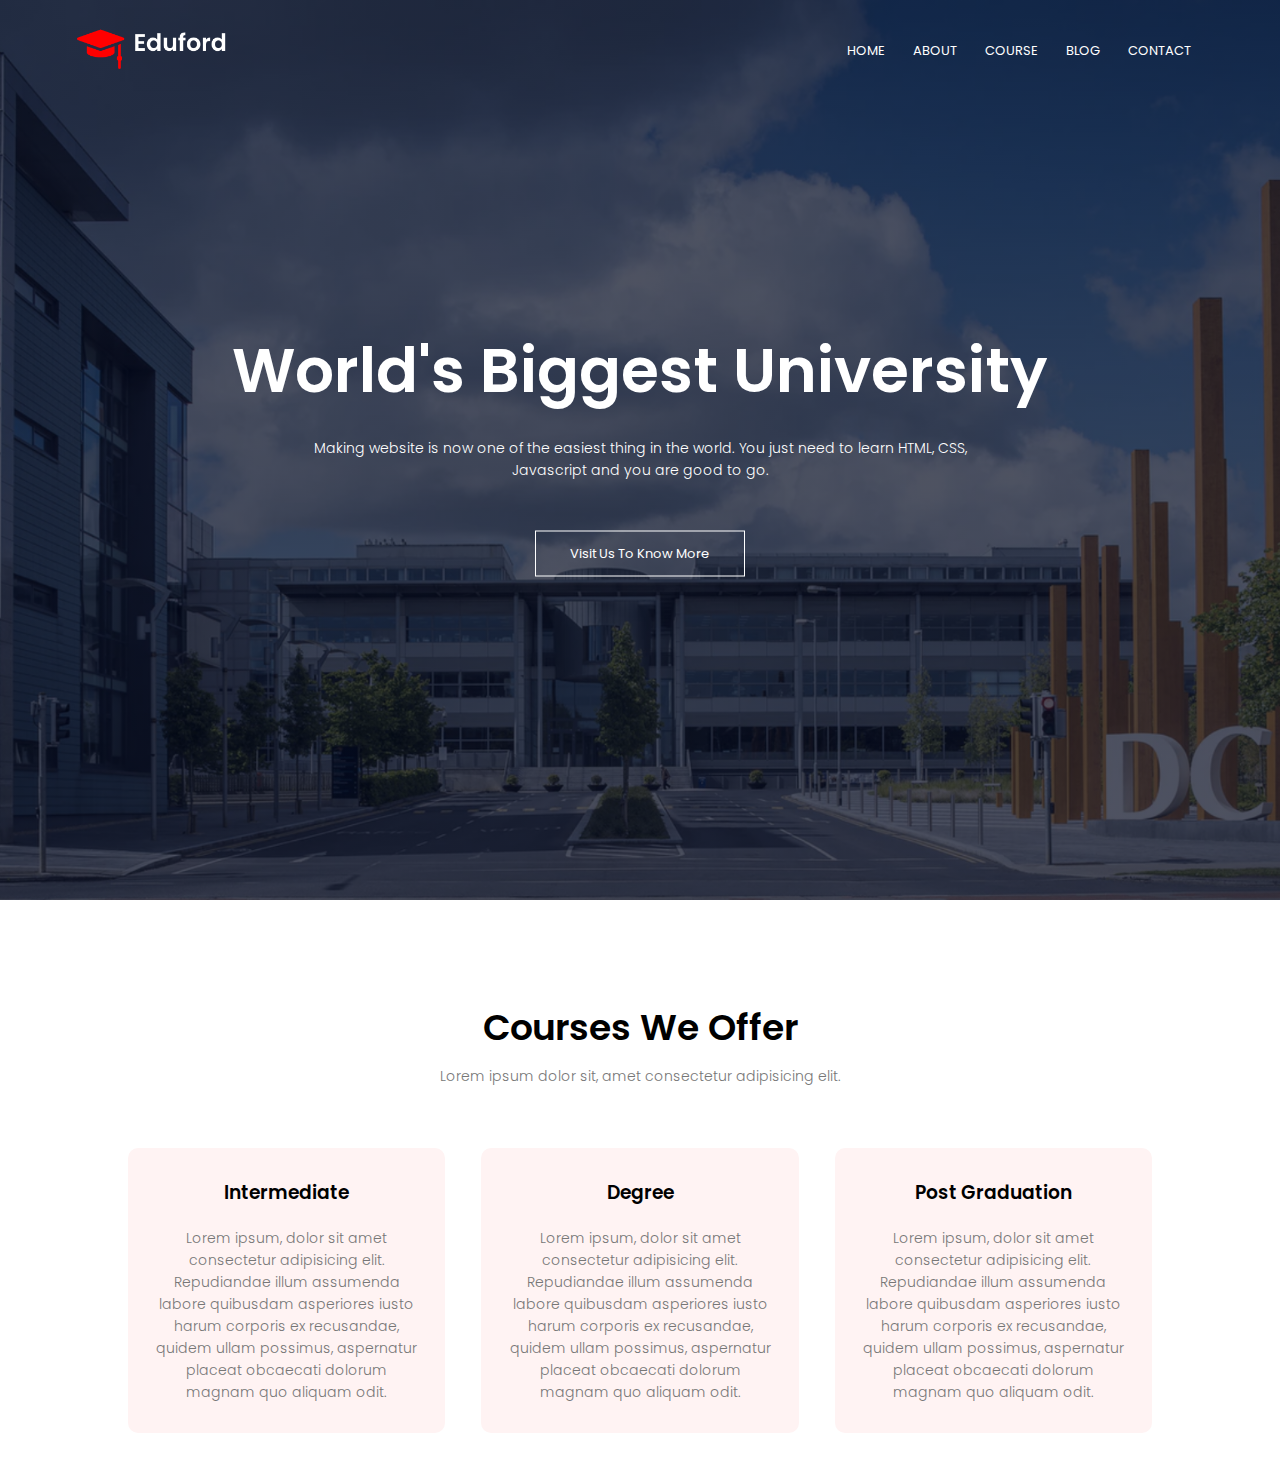
<file: index.htm>
<!DOCTYPE html>
<html lang="en">
  <head>
    <meta charset="UTF-8" />
    <meta name="viewport" content="width=device-width, initial-scale=1.0" />
    <title>University Website Design</title>
    <link rel="stylesheet" href="style.css" />
    <link rel="preconnect" href="https://fonts.googleapis.com" />
    <link rel="preconnect" href="https://fonts.gstatic.com" crossorigin />
    <link
      href="https://fonts.googleapis.com/css2?family=Hanken+Grotesk:wght@500;700;800&family=Outfit:wght@400;700&family=Poppins:ital,wght@0,100;0,300;0,400;0,600;0,700;1,200&family=Roboto:wght@300&family=Rubik:ital,wght@0,300;0,400;1,400&display=swap"
      rel="stylesheet"
    />
    <link
      rel="stylesheet"
      href="https://cdn.jsdelivr.net/npm/bootstrap-icons@1.11.1/font/bootstrap-icons.css"
    />
  </head>
  <body>
    <section class="header">
      <nav class="papa">
        <a href="index.html"
          ><img src="eduford_img/eduford_img/logo.png" alt="universty logo"
        /></a>
        <div class="nav-links" id="navLinks">
          <i class="bi bi-x-square-fill" onclick="hideMenu"></i>
          <ul>
            <li><a href="">HOME</a></li>
            <li><a href="">ABOUT</a></li>
            <li><a href="">COURSE</a></li>
            <li><a href="">BLOG</a></li>
            <li><a href="">CONTACT</a></li>
          </ul>
        </div>
        <i class="bi bi-list" onclick="showMenu"></i>
      </nav>
      <div class="text-box">
        <h1>World's Biggest University</h1>
        <p>
          Making website is now one of the easiest thing in the world. You just
          need to learn HTML, CSS,<br />
          Javascript and you are good to go.
        </p>
        <a href="" class="hero-btn">Visit Us To Know More</a>
      </div>
    </section>

    <!----------Course------->
    <section class="course">
      <h1>Courses We Offer</h1>
      <p>Lorem ipsum dolor sit, amet consectetur adipisicing elit.</p>
      <div class="row">
        <div class="course-col">
          <h3>Intermediate</h3>
          <p>
            Lorem ipsum, dolor sit amet consectetur adipisicing elit.
            Repudiandae illum assumenda labore quibusdam asperiores iusto harum
            corporis ex recusandae, quidem ullam possimus, aspernatur placeat
            obcaecati dolorum magnam quo aliquam odit.
          </p>
        </div>

        <div class="course-col">
            <h3>Degree</h3>
            <p>
              Lorem ipsum, dolor sit amet consectetur adipisicing elit.
              Repudiandae illum assumenda labore quibusdam asperiores iusto harum
              corporis ex recusandae, quidem ullam possimus, aspernatur placeat
              obcaecati dolorum magnam quo aliquam odit.
            </p>
          </div>

          <div class="course-col">
            <h3>Post Graduation</h3>
            <p>
              Lorem ipsum, dolor sit amet consectetur adipisicing elit.
              Repudiandae illum assumenda labore quibusdam asperiores iusto harum
              corporis ex recusandae, quidem ullam possimus, aspernatur placeat
              obcaecati dolorum magnam quo aliquam odit.
            </p>
          </div>
      </div>
    </section>

    <!-------JavaScript for Toggle Menu------>
    <script>
      var navLinks = document.getElementById("navLinks");

      function showMenu() {
        navLinks.style.right = "0";
      }
      function hideMenu() {
        navLinks.style.right = "-200px";
      }
    </script>
  </body>
</html>
</file>
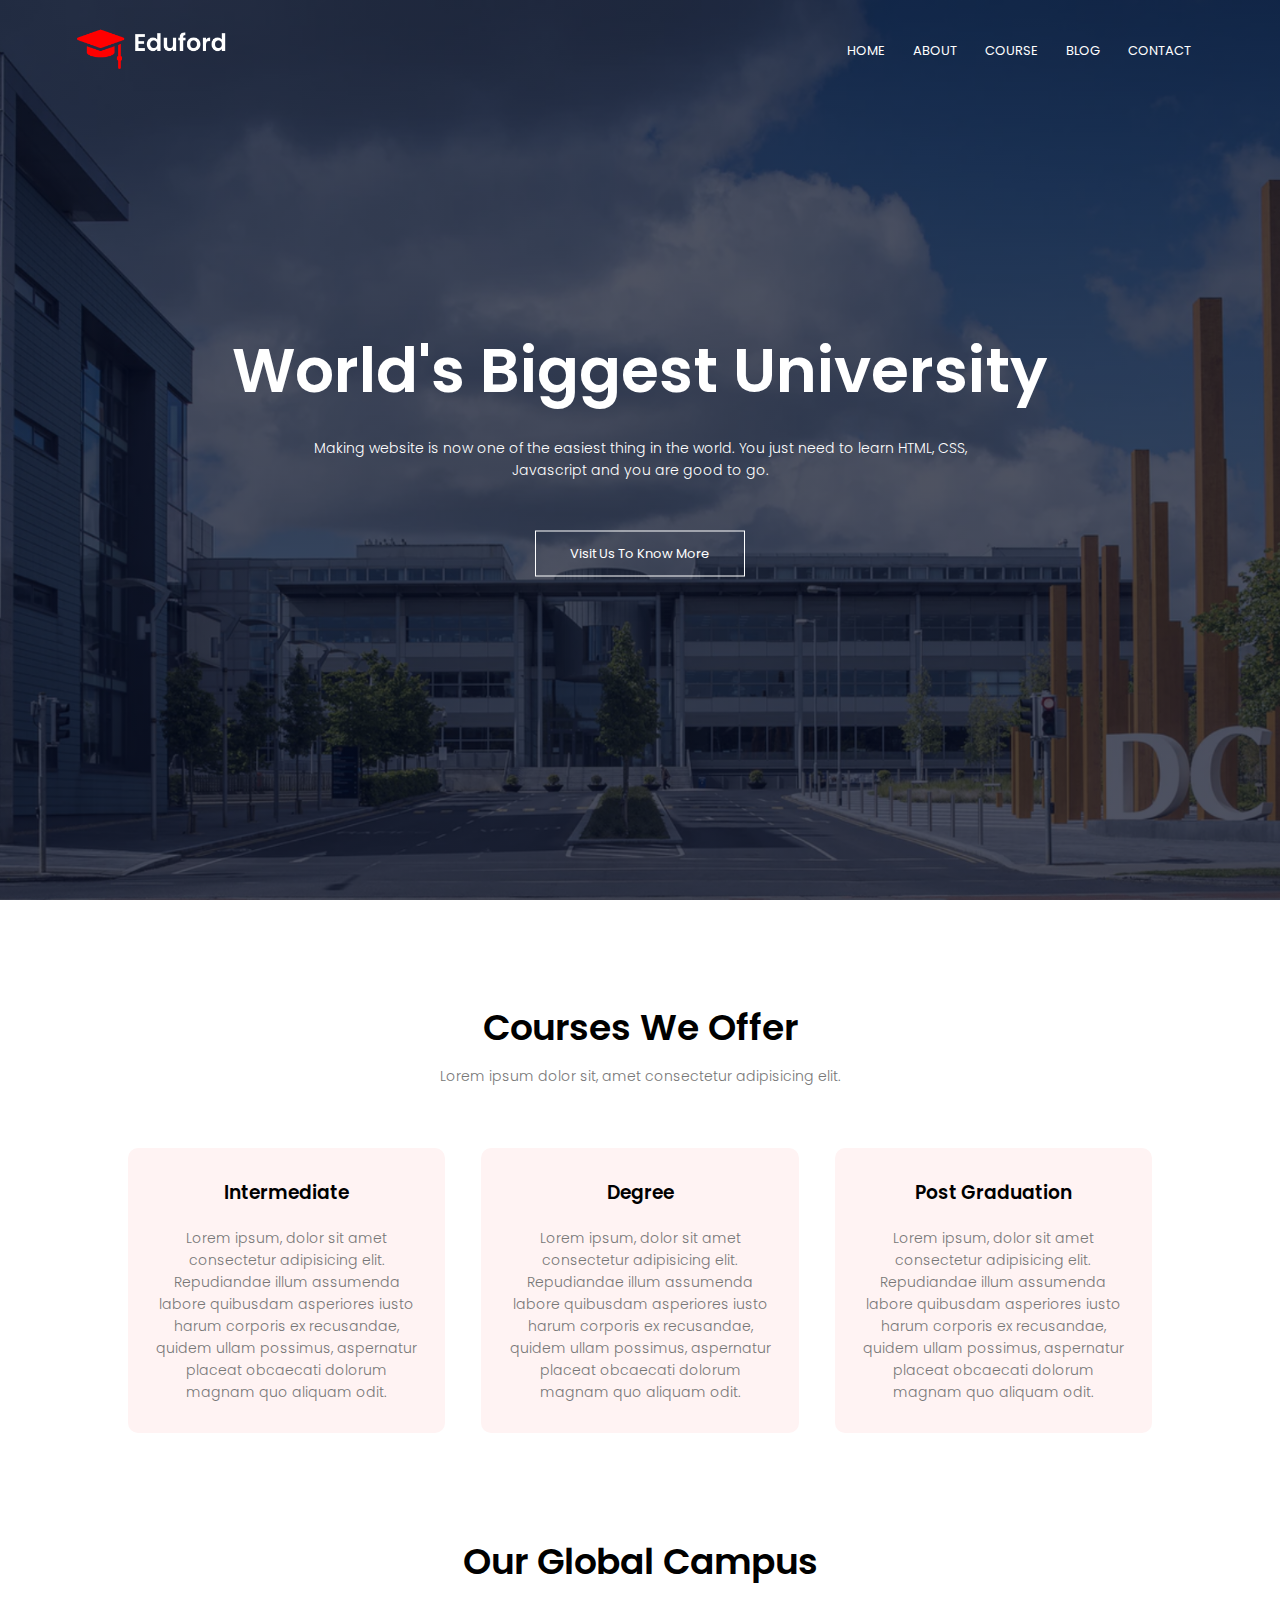
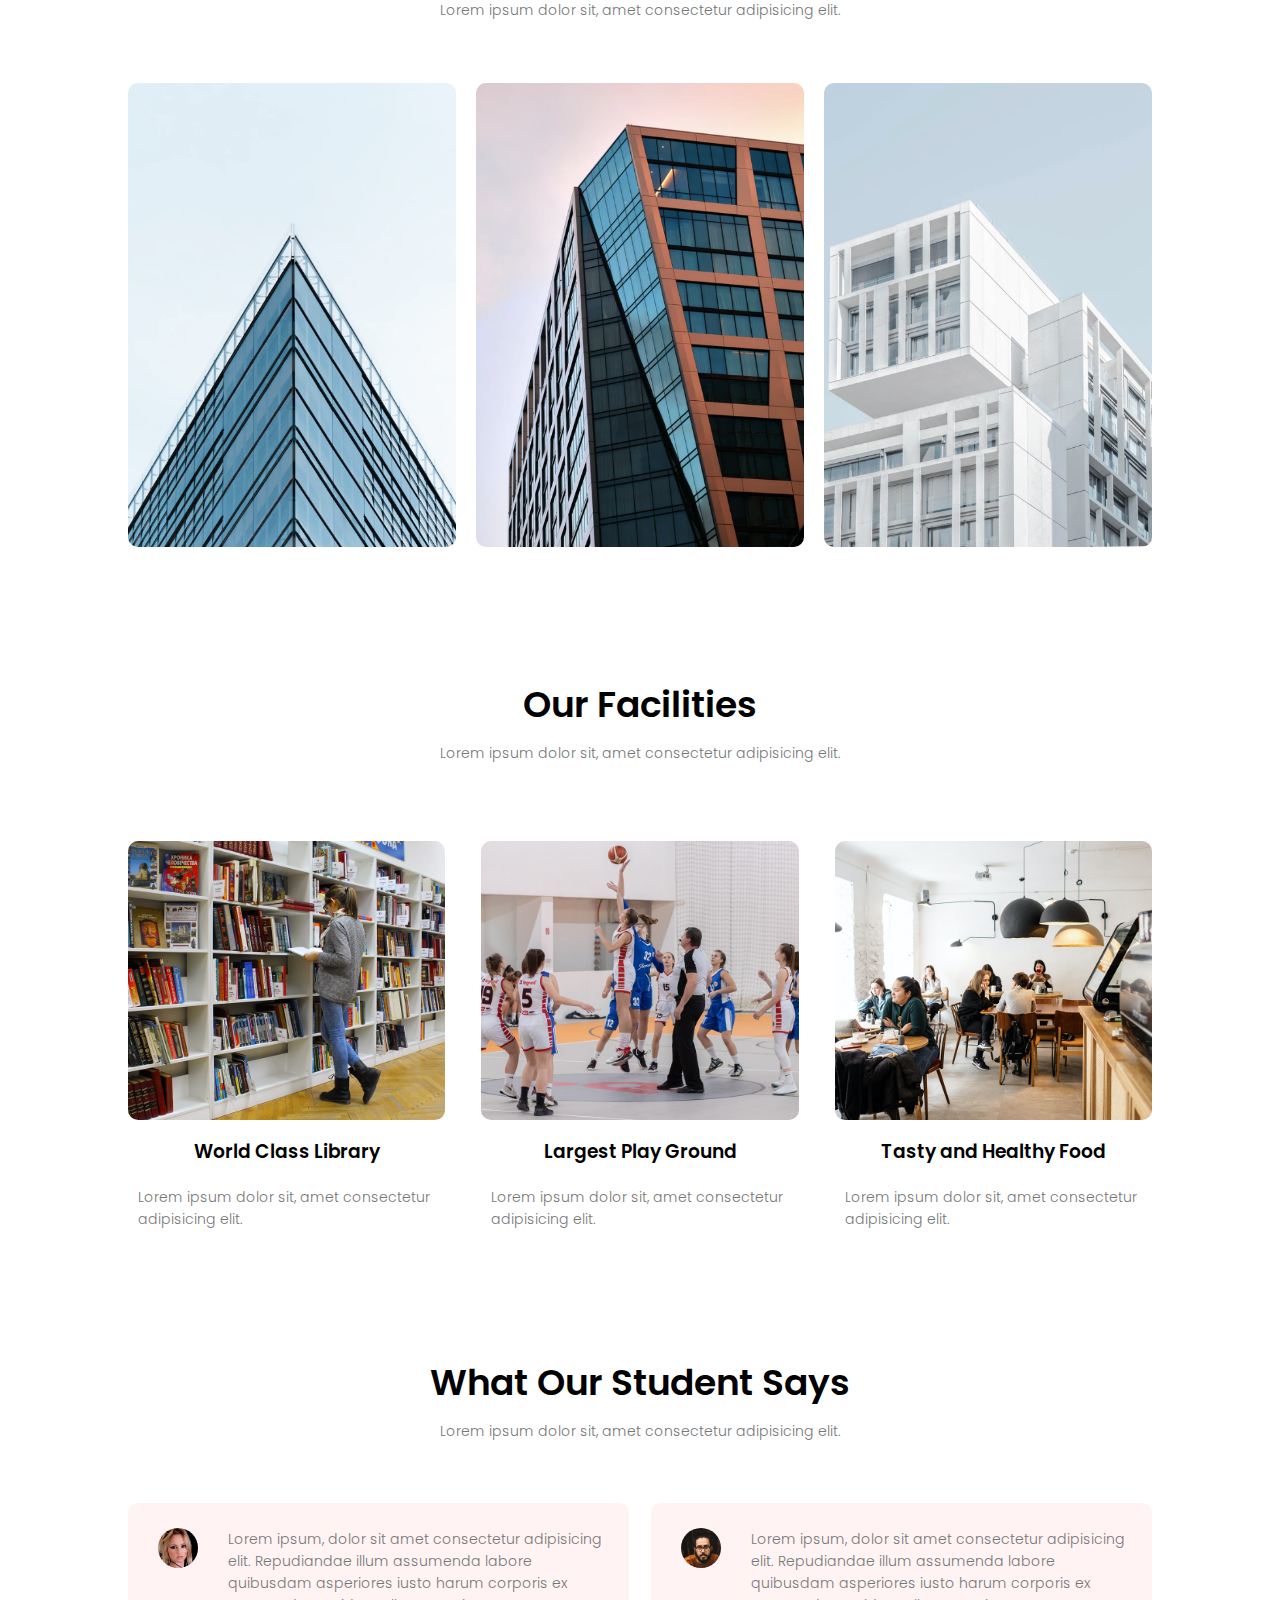
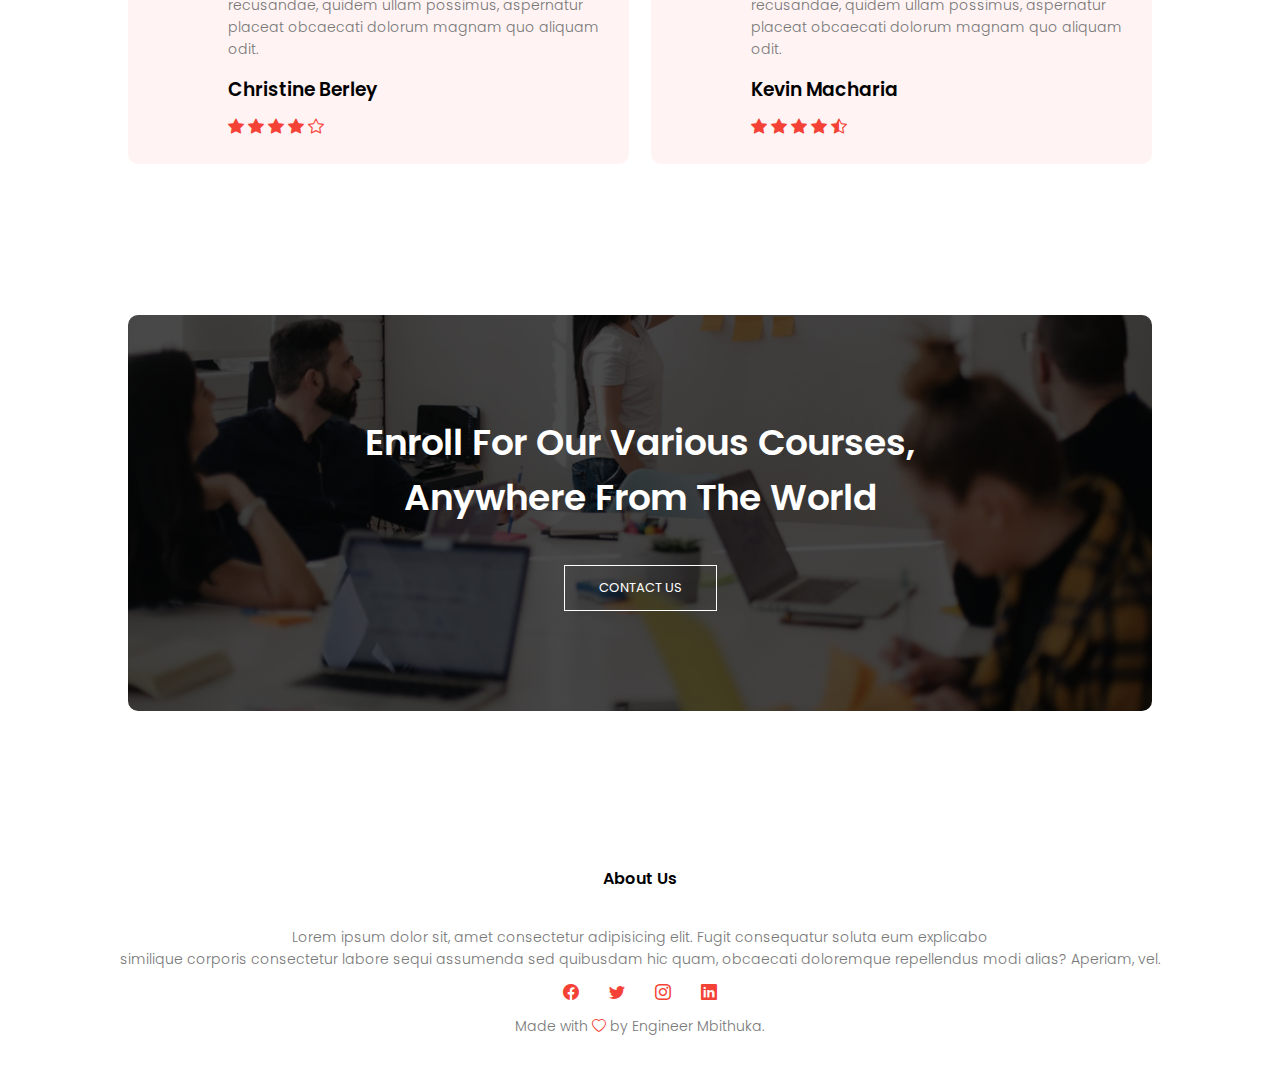
<file: index.html>
<!DOCTYPE html>
<html lang="en">
  <head>
    <meta charset="UTF-8" />
    <meta name="viewport" content="width=device-width, initial-scale=1.0" />
    <title>University Website Design</title>
    <link rel="stylesheet" href="style.css" />
    <link rel="preconnect" href="https://fonts.googleapis.com" />
    <link rel="preconnect" href="https://fonts.gstatic.com" crossorigin />
    <link
      href="https://fonts.googleapis.com/css2?family=Hanken+Grotesk:wght@500;700;800&family=Outfit:wght@400;700&family=Poppins:ital,wght@0,100;0,300;0,400;0,600;0,700;1,200&family=Roboto:wght@300&family=Rubik:ital,wght@0,300;0,400;1,400&display=swap"
      rel="stylesheet"
    />
    <link
      rel="stylesheet"
      href="https://cdn.jsdelivr.net/npm/bootstrap-icons@1.11.1/font/bootstrap-icons.css"
    />
  </head>
  <body>
    <section class="header">
      <nav class="papa">
        <a href="index.html"
          ><img src="eduford_img/logo.png" alt="universty logo"
        /></a>
        <div class="nav-links" id="navLinks">
          <i class="bi bi-x-square-fill" onclick="hideMenu()"></i>
          <ul>
            <li><a href="index.html">HOME</a></li>
            <li><a href="about.html">ABOUT</a></li>
            <li><a href="course.html">COURSE</a></li>
            <li><a href="blog.html">BLOG</a></li>
            <li><a href="contact.html">CONTACT</a></li>
          </ul>
        </div>
        <i class="bi bi-list" onclick="showMenu()"></i>
      </nav>
      <div class="text-box">
        <h1>World's Biggest University</h1>
        <p>
          Making website is now one of the easiest thing in the world. You just
          need to learn HTML, CSS,<br />
          Javascript and you are good to go.
        </p>
        <a href="" class="hero-btn">Visit Us To Know More</a>
      </div>
    </section>

    <!----------Course------->
    <section class="course">
      <h1>Courses We Offer</h1>
      <p>Lorem ipsum dolor sit, amet consectetur adipisicing elit.</p>
      <div class="row">
        <div class="course-col">
          <h3>Intermediate</h3>
          <p>
            Lorem ipsum, dolor sit amet consectetur adipisicing elit.
            Repudiandae illum assumenda labore quibusdam asperiores iusto harum
            corporis ex recusandae, quidem ullam possimus, aspernatur placeat
            obcaecati dolorum magnam quo aliquam odit.
          </p>
        </div>

        <div class="course-col">
          <h3>Degree</h3>
          <p>
            Lorem ipsum, dolor sit amet consectetur adipisicing elit.
            Repudiandae illum assumenda labore quibusdam asperiores iusto harum
            corporis ex recusandae, quidem ullam possimus, aspernatur placeat
            obcaecati dolorum magnam quo aliquam odit.
          </p>
        </div>

        <div class="course-col">
          <h3>Post Graduation</h3>
          <p>
            Lorem ipsum, dolor sit amet consectetur adipisicing elit.
            Repudiandae illum assumenda labore quibusdam asperiores iusto harum
            corporis ex recusandae, quidem ullam possimus, aspernatur placeat
            obcaecati dolorum magnam quo aliquam odit.
          </p>
        </div>
      </div>
    </section>

    <!----------campus-------->
    <section class="campus">
      <h1>Our Global Campus</h1>
      <p>Lorem ipsum dolor sit, amet consectetur adipisicing elit.</p>
      <div class="row">
        <div class="campus-col">
          <img src="eduford_img/london.png" alt="london campus" />
          <div class="layer">
            <h3>LONDON</h3>
          </div>
        </div>
        <div class="campus-col">
          <img src="eduford_img/newyork.png" alt="london campus" />
          <div class="layer">
            <h3>NEW YORK</h3>
          </div>
        </div>
        <div class="campus-col">
          <img
            src="eduford_img/washington.png"
            alt="london campus"
          />
          <div class="layer">
            <h3>WASHINGTON</h3>
          </div>
        </div>
      </div>
    </section>
    <!----------facilities-------->
    <section class="facilities">
      <h1>Our Facilities</h1>
      <p>Lorem ipsum dolor sit, amet consectetur adipisicing elit.</p>
      <div class="row">
        <div class="facilities-col">
          <img src="eduford_img/library.png" alt="library" />
          <h3>World Class Library</h3>
          <p>Lorem ipsum dolor sit, amet consectetur adipisicing elit.</p>
        </div>
        <div class="facilities-col">
          <img src="eduford_img/basketball.png" alt="library" />
          <h3>Largest Play Ground</h3>
          <p>Lorem ipsum dolor sit, amet consectetur adipisicing elit.</p>
        </div>
        <div class="facilities-col">
          <img src="eduford_img/cafeteria.png" alt="library" />
          <h3>Tasty and Healthy Food</h3>
          <p>Lorem ipsum dolor sit, amet consectetur adipisicing elit.</p>
        </div>
      </div>
    </section>
    <!----------testimonials-------->
    <section class="testimonials">
      <h1>What Our Student Says</h1>
      <p>Lorem ipsum dolor sit, amet consectetur adipisicing elit.</p>
      <div class="row">
        <div class="testimonial-col">
          <img src="eduford_img/user1.jpg" alt="user picture" />
          <div>
            <p>
              Lorem ipsum, dolor sit amet consectetur adipisicing elit.
              Repudiandae illum assumenda labore quibusdam asperiores iusto
              harum corporis ex recusandae, quidem ullam possimus, aspernatur
              placeat obcaecati dolorum magnam quo aliquam odit.
            </p>
            <h3>Christine Berley</h3>
            <i class="bi bi-star-fill"></i>
            <i class="bi bi-star-fill"></i>
            <i class="bi bi-star-fill"></i>
            <i class="bi bi-star-fill"></i>
            <i class="bi bi-star"></i>
          </div>
        </div>
        <div class="testimonial-col">
          <img src="eduford_img/user2.jpg" alt="user picture" />
          <div>
            <p>
              Lorem ipsum, dolor sit amet consectetur adipisicing elit.
              Repudiandae illum assumenda labore quibusdam asperiores iusto
              harum corporis ex recusandae, quidem ullam possimus, aspernatur
              placeat obcaecati dolorum magnam quo aliquam odit.
            </p>
            <h3>Kevin Macharia</h3>
            <i class="bi bi-star-fill"></i>
            <i class="bi bi-star-fill"></i>
            <i class="bi bi-star-fill"></i>
            <i class="bi bi-star-fill"></i>
            <i class="bi bi-star-half"></i>
          </div>
        </div>
      </div>
    </section>

    <!-------call to action------>

    <section class="cta">
      <h1>
        Enroll For Our Various Courses,<br />
        Anywhere From The World
      </h1>
      <a href="" class="hero-btn">CONTACT US</a>
    </section>

    <!-----footer---->
    <section class="footer">
      <h4>About Us</h4>
      <p>
        Lorem ipsum dolor sit, amet consectetur adipisicing elit. Fugit
        consequatur soluta eum explicabo<br />
        similique corporis consectetur labore sequi assumenda sed quibusdam hic
        quam, obcaecati doloremque repellendus modi alias? Aperiam, vel.
      </p>
      <div class="icons">
        <i class="bi bi-facebook"></i>
        <i class="bi bi-twitter"></i>
        <i class="bi bi-instagram"></i>
        <i class="bi bi-linkedin"></i>
      </div>
      <p>Made with <i class="bi bi-heart"></i> by Engineer Mbithuka.</p>
    </section>
    <!-------JavaScript for Toggle Menu------>
    <script>
      var navLinks = document.getElementById("navLinks");
      function showMenu(){
        navLinks.style.right = "0";
      }
      function hideMenu(){
        navLinks.style.right = "-200px";
      }
    </script>
  </body>
</html>
</file>
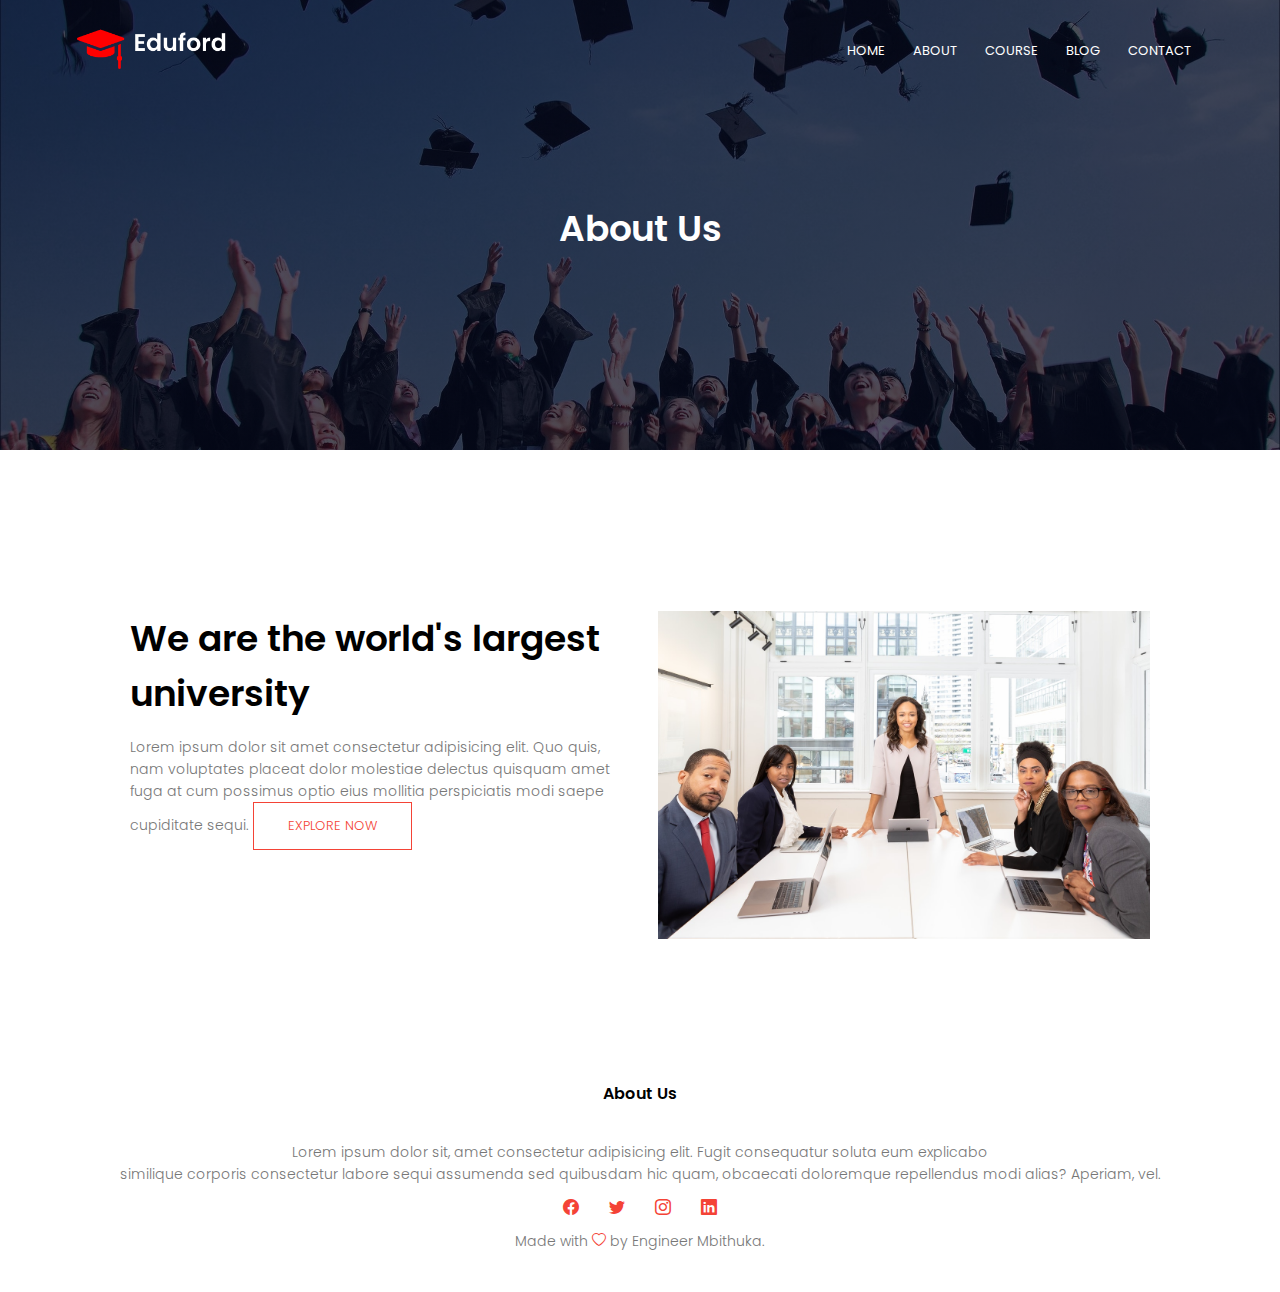
<file: about.html>
<!DOCTYPE html>
<html lang="en">
  <head>
    <meta charset="UTF-8" />
    <meta name="viewport" content="width=device-width, initial-scale=1.0" />
    <title>University Website Design</title>
    <link rel="stylesheet" href="style.css" />
    <link rel="preconnect" href="https://fonts.googleapis.com" />
    <link rel="preconnect" href="https://fonts.gstatic.com" crossorigin />
    <link
      href="https://fonts.googleapis.com/css2?family=Hanken+Grotesk:wght@500;700;800&family=Outfit:wght@400;700&family=Poppins:ital,wght@0,100;0,300;0,400;0,600;0,700;1,200&family=Roboto:wght@300&family=Rubik:ital,wght@0,300;0,400;1,400&display=swap"
      rel="stylesheet"
    />
    <link
      rel="stylesheet"
      href="https://cdn.jsdelivr.net/npm/bootstrap-icons@1.11.1/font/bootstrap-icons.css"
    />
  </head>
  <body>
    <section class="sub-header">
      <nav class="papa">
        <a href="index.html"
          ><img src="eduford_img/logo.png" alt="universty logo"
        /></a>
        <div class="nav-links" id="navLinks">
          <i class="bi bi-x-square-fill" onclick="hideMenu()"></i>
          <ul>
            <li><a href="index.html">HOME</a></li>
            <li><a href="about.html">ABOUT</a></li>
            <li><a href="course.html">COURSE</a></li>
            <li><a href="blog.html">BLOG</a></li>
            <li><a href="contact.html">CONTACT</a></li>
          </ul>
        </div>
        <i class="bi bi-list" onclick="showMenu()"></i>
      </nav>
      <h1>About Us</h1>
    </section>
    <!-----about us content---->
    <section class="about-us">
      <div class="row">
        <div class="about-col">
          <h1>We are the world's largest university</h1>
          <p>
            Lorem ipsum dolor sit amet consectetur adipisicing elit. Quo quis,
            nam voluptates placeat dolor molestiae delectus quisquam amet fuga
            at cum possimus optio eius mollitia perspiciatis modi saepe
            cupiditate sequi.
            <a href="#" class="hero-btn red-btn">EXPLORE NOW</a>
          </p>
        </div>
        <div class="about-col">
          <img src="eduford_img/about.jpg">
        </div>
      </div>
    </section>

    <!-----footer---->
    <section class="footer">
      <h4>About Us</h4>
      <p>
        Lorem ipsum dolor sit, amet consectetur adipisicing elit. Fugit
        consequatur soluta eum explicabo<br />
        similique corporis consectetur labore sequi assumenda sed quibusdam hic
        quam, obcaecati doloremque repellendus modi alias? Aperiam, vel.
      </p>
      <div class="icons">
        <i class="bi bi-facebook"></i>
        <i class="bi bi-twitter"></i>
        <i class="bi bi-instagram"></i>
        <i class="bi bi-linkedin"></i>
      </div>
      <p>Made with <i class="bi bi-heart"></i> by Engineer Mbithuka.</p>
    </section>
    <!-------JavaScript for Toggle Menu------>
    <script>
      var navLinks = document.getElementById("navLinks");
      function showMenu() {
        navLinks.style.right = "0";
      }
      function hideMenu() {
        navLinks.style.right = "-200px";
      }
    </script>
  </body>
</html>
</file>
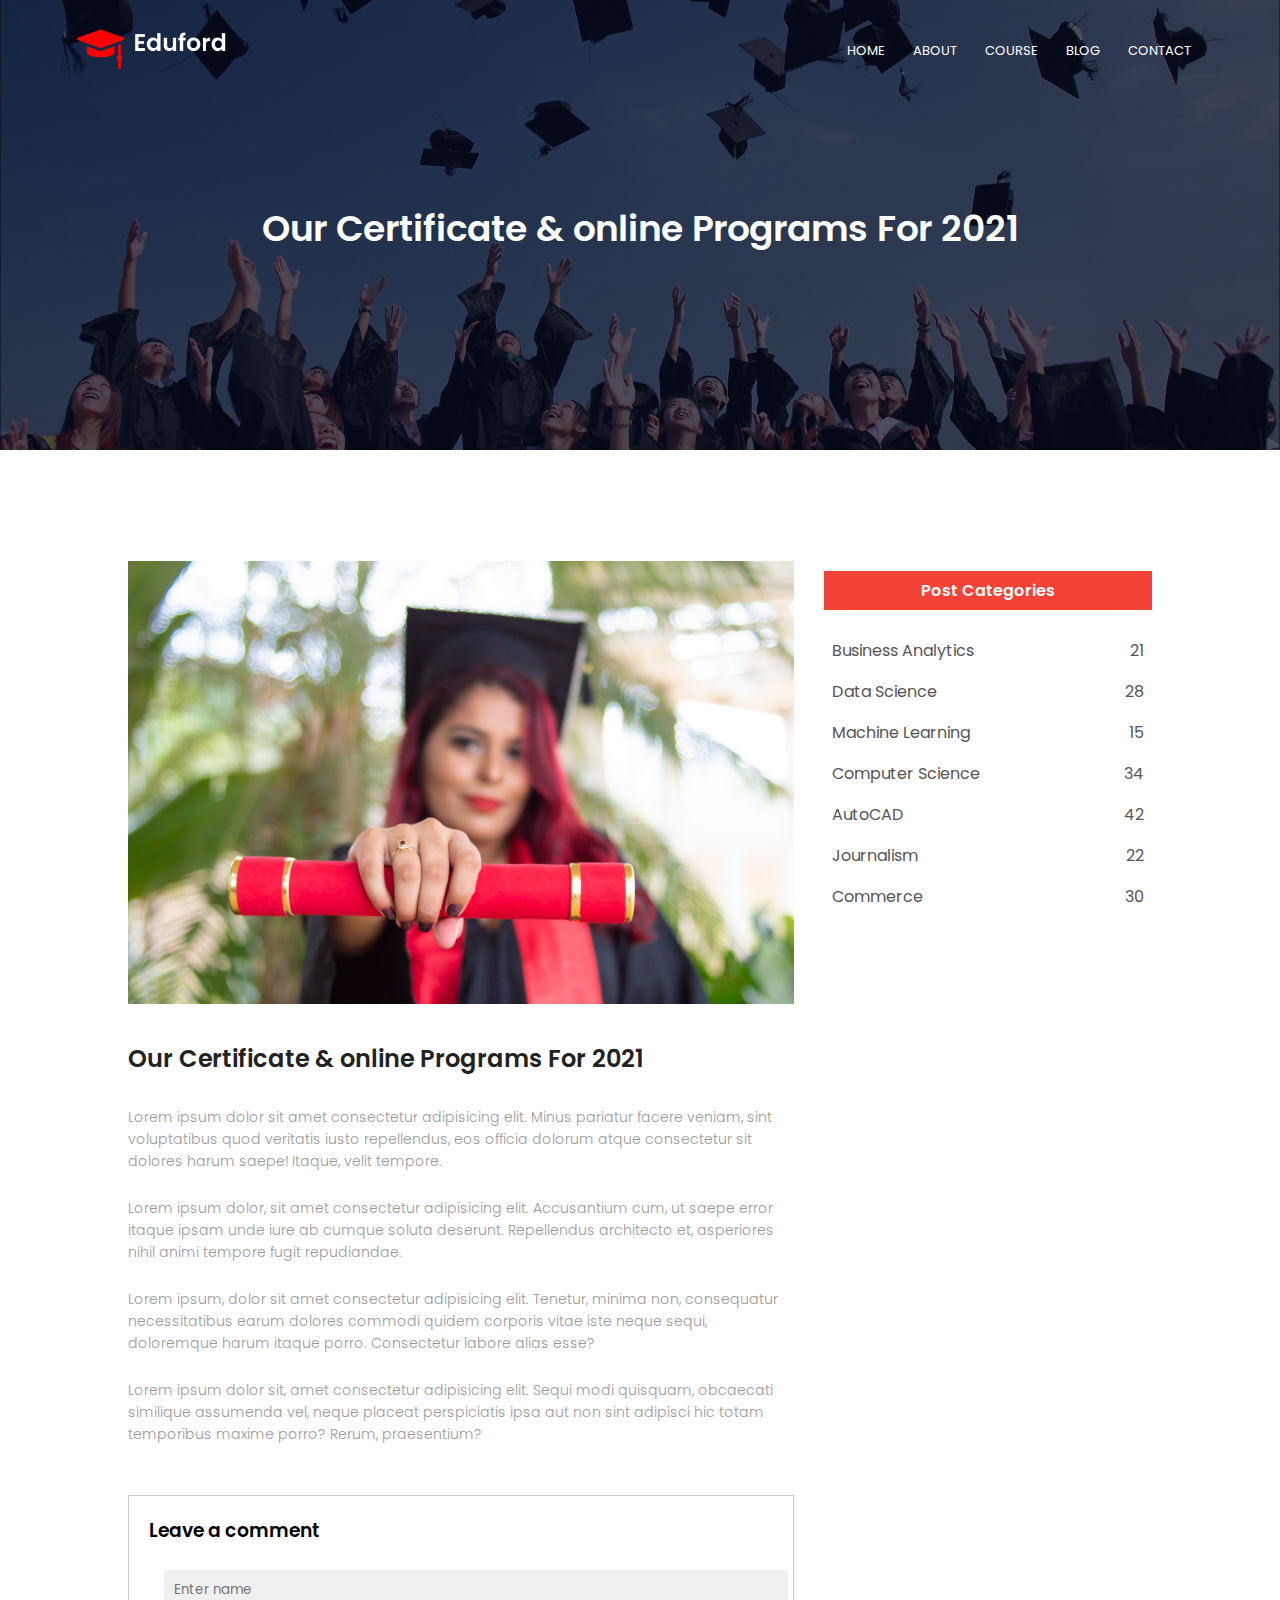
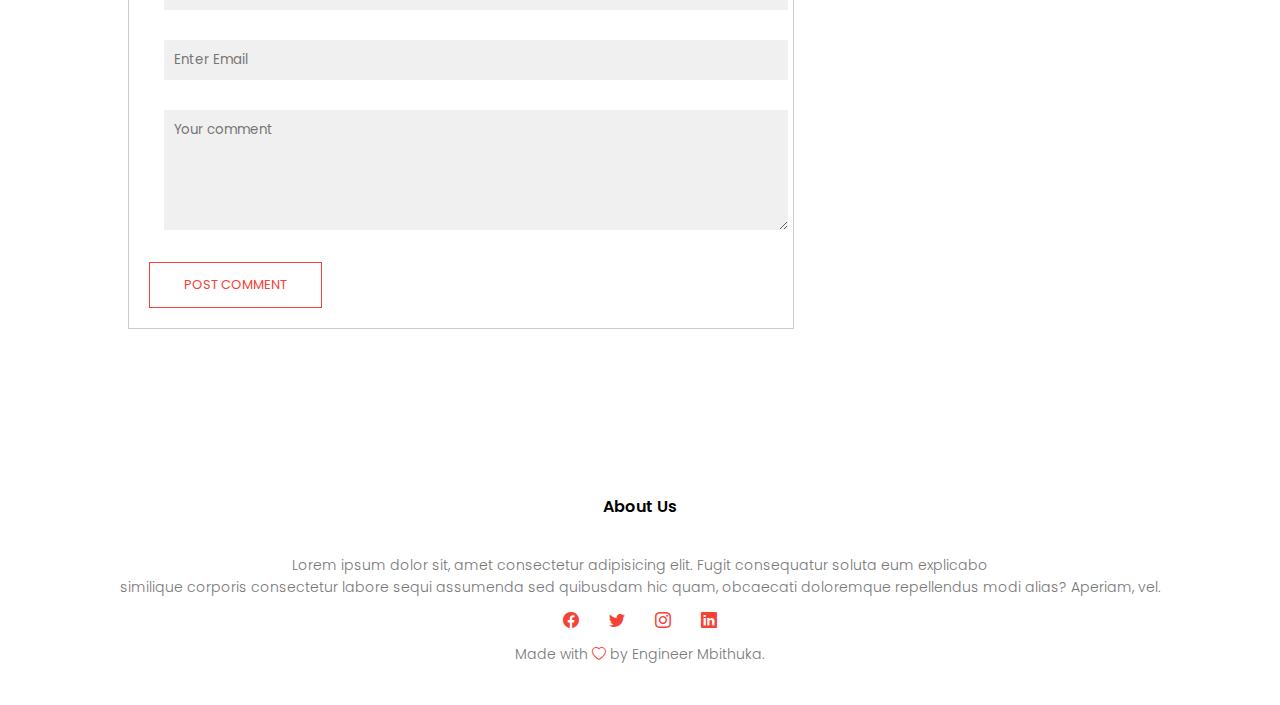
<file: blog.html>
<!DOCTYPE html>
<html lang="en">
  <head>
    <meta charset="UTF-8" />
    <meta name="viewport" content="width=device-width, initial-scale=1.0" />
    <title>University Website Design</title>
    <link rel="stylesheet" href="style.css" />
    <link rel="preconnect" href="https://fonts.googleapis.com" />
    <link rel="preconnect" href="https://fonts.gstatic.com" crossorigin />
    <link
      href="https://fonts.googleapis.com/css2?family=Hanken+Grotesk:wght@500;700;800&family=Outfit:wght@400;700&family=Poppins:ital,wght@0,100;0,300;0,400;0,600;0,700;1,200&family=Roboto:wght@300&family=Rubik:ital,wght@0,300;0,400;1,400&display=swap"
      rel="stylesheet"
    />
    <link
      rel="stylesheet"
      href="https://cdn.jsdelivr.net/npm/bootstrap-icons@1.11.1/font/bootstrap-icons.css"
    />
  </head>
  <body>
    <section class="sub-header">
      <nav class="papa">
        <a href="index.html"
          ><img src="eduford_img/logo.png" alt="universty logo"
        /></a>
        <div class="nav-links" id="navLinks">
          <i class="bi bi-x-square-fill" onclick="hideMenu()"></i>
          <ul>
            <li><a href="index.html">HOME</a></li>
            <li><a href="about.html">ABOUT</a></li>
            <li><a href="course.html">COURSE</a></li>
            <li><a href="blog.html">BLOG</a></li>
            <li><a href="contact.html">CONTACT</a></li>
          </ul>
        </div>
        <i class="bi bi-list" onclick="showMenu()"></i>
      </nav>
      <h1>Our Certificate & online Programs For 2021</h1>
    </section>
    <!-----blog page content---->
    <section class="blog-content">
      <div class="row">
        <div class="blog-left">
          <img src="eduford_img/certificate.jpg" alt="certificate" />
          <h2>Our Certificate & online Programs For 2021</h2>
          <p>
            Lorem ipsum dolor sit amet consectetur adipisicing elit. Minus
            pariatur facere veniam, sint voluptatibus quod veritatis iusto
            repellendus, eos officia dolorum atque consectetur sit dolores harum
            saepe! Itaque, velit tempore.
          </p>
          <br />
          <p>
            Lorem ipsum dolor, sit amet consectetur adipisicing elit.
            Accusantium cum, ut saepe error itaque ipsam unde iure ab cumque
            soluta deserunt. Repellendus architecto et, asperiores nihil animi
            tempore fugit repudiandae.
          </p>
          <br />
          <p>
            Lorem ipsum, dolor sit amet consectetur adipisicing elit. Tenetur,
            minima non, consequatur necessitatibus earum dolores commodi quidem
            corporis vitae iste neque sequi, doloremque harum itaque porro.
            Consectetur labore alias esse?
          </p>
          <br />
          <p>
            Lorem ipsum dolor sit, amet consectetur adipisicing elit. Sequi modi
            quisquam, obcaecati similique assumenda vel, neque placeat
            perspiciatis ipsa aut non sint adipisci hic totam temporibus maxime
            porro? Rerum, praesentium?
          </p>

          <div class="comment-box">
            <h3>Leave a comment</h3>
            <form class="comment-form">
              <input type="text" placeholder="Enter name" />
              <input type="text" placeholder="Enter Email" />
              <textarea rows="5" placeholder="Your comment"></textarea>
              <button type="submit" class="hero-btn red-btn">
                POST COMMENT
              </button>
            </form>
          </div>
        </div>
        <div class="blog-right">
          <h3>Post Categories</h3>
          <div>
            <span>Business Analytics</span>
            <span>21</span>
          </div>
          <div>
            <span>Data Science</span>
            <span>28</span>
          </div>
          <div>
            <span>Machine Learning</span>
            <span>15</span>
          </div>
          <div>
            <span>Computer Science</span>
            <span>34</span>
          </div>
          <div>
            <span>AutoCAD</span>
            <span>42</span>
          </div>
          <div>
            <span>Journalism</span>
            <span>22</span>
          </div>
          <div>
            <span>Commerce</span>
            <span>30</span>
          </div>
        </div>
      </div>
    </section>

    <!-----footer---->
    <section class="footer">
      <h4>About Us</h4>
      <p>
        Lorem ipsum dolor sit, amet consectetur adipisicing elit. Fugit
        consequatur soluta eum explicabo<br />
        similique corporis consectetur labore sequi assumenda sed quibusdam hic
        quam, obcaecati doloremque repellendus modi alias? Aperiam, vel.
      </p>
      <div class="icons">
        <i class="bi bi-facebook"></i>
        <i class="bi bi-twitter"></i>
        <i class="bi bi-instagram"></i>
        <i class="bi bi-linkedin"></i>
      </div>
      <p>Made with <i class="bi bi-heart"></i> by Engineer Mbithuka.</p>
    </section>
    <!-------JavaScript for Toggle Menu------>
    <script>
      var navLinks = document.getElementById("navLinks");
      function showMenu() {
        navLinks.style.right = "0";
      }
      function hideMenu() {
        navLinks.style.right = "-200px";
      }
    </script>
  </body>
</html>
</file>
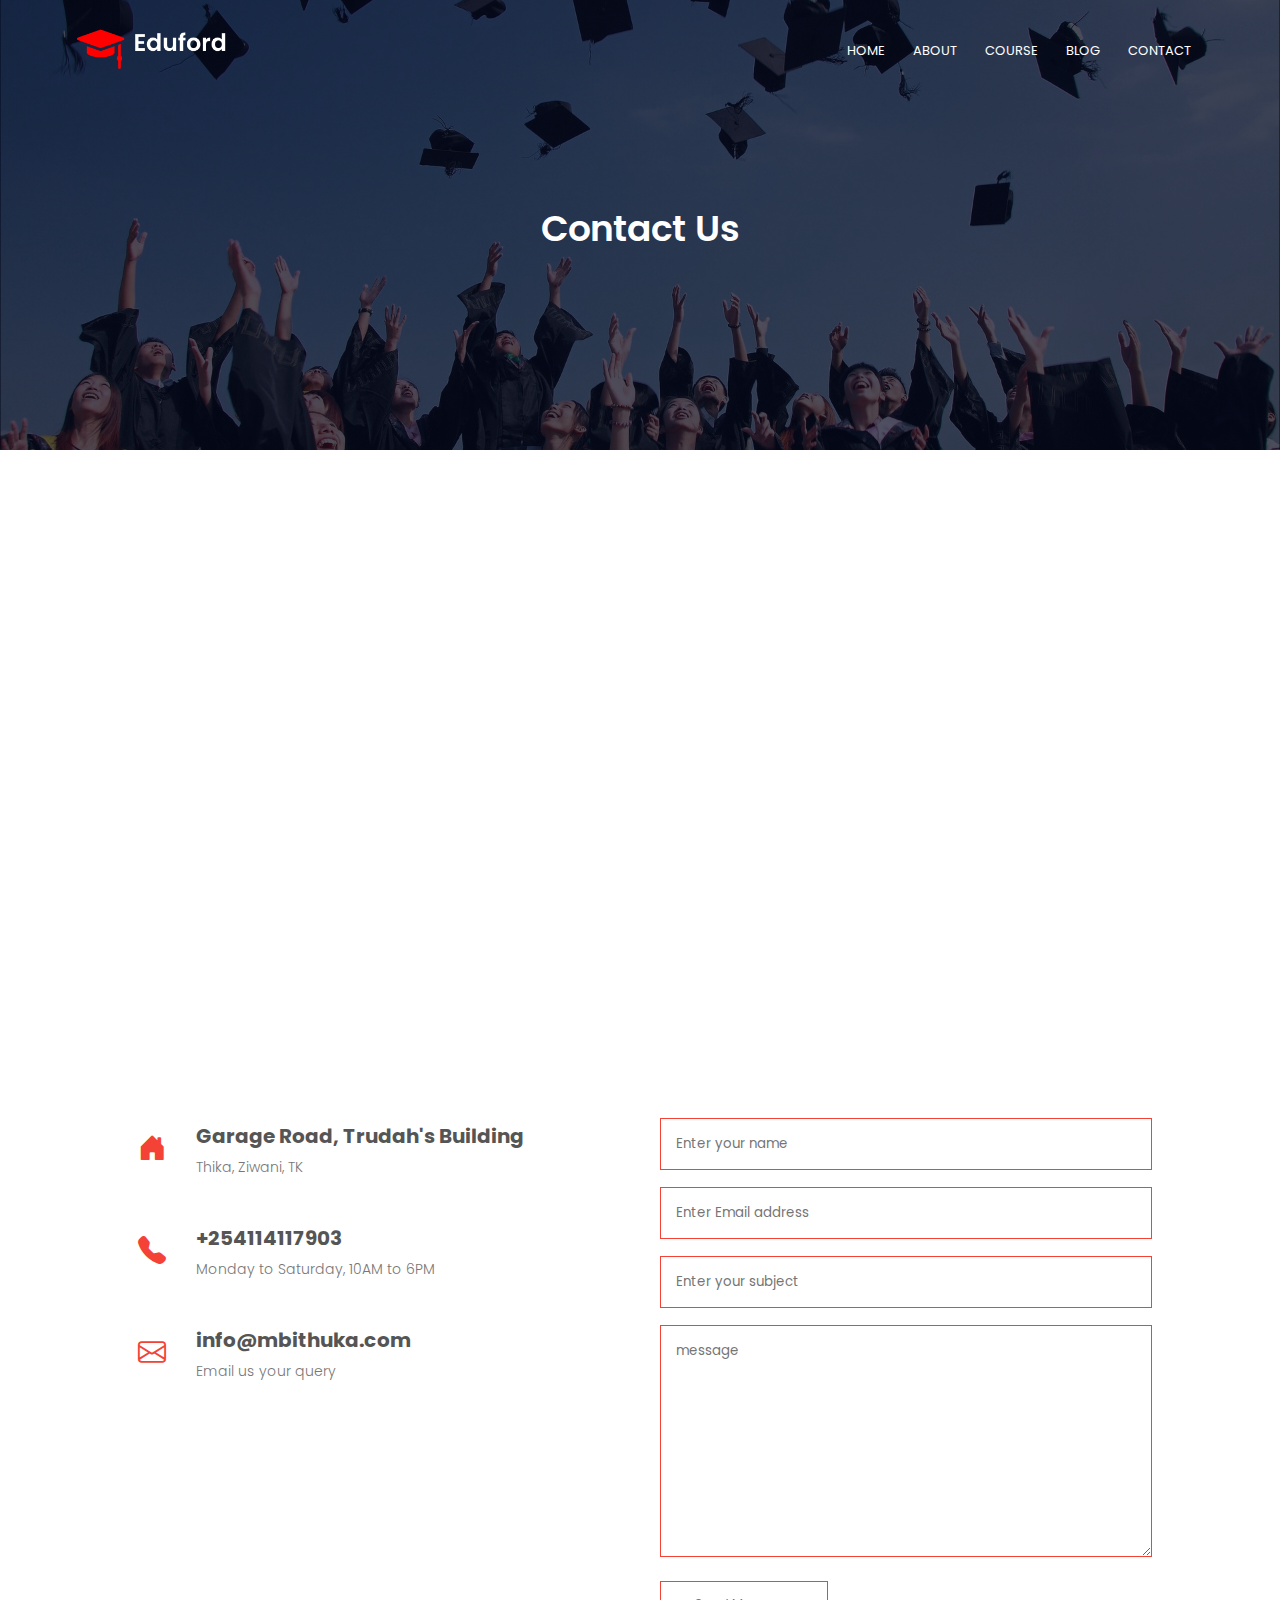
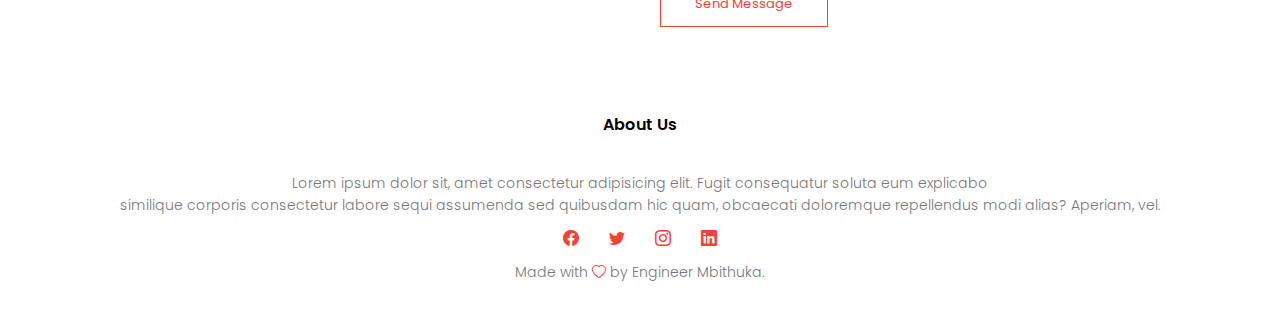
<file: contact.html>
<!DOCTYPE html>
<html lang="en">
  <head>
    <meta charset="UTF-8" />
    <meta name="viewport" content="width=device-width, initial-scale=1.0" />
    <title>University Website Design</title>
    <link rel="stylesheet" href="style.css" />
    <link rel="preconnect" href="https://fonts.googleapis.com" />
    <link rel="preconnect" href="https://fonts.gstatic.com" crossorigin />
    <link
      href="https://fonts.googleapis.com/css2?family=Hanken+Grotesk:wght@500;700;800&family=Outfit:wght@400;700&family=Poppins:ital,wght@0,100;0,300;0,400;0,600;0,700;1,200&family=Roboto:wght@300&family=Rubik:ital,wght@0,300;0,400;1,400&display=swap"
      rel="stylesheet"
    />
    <link
      rel="stylesheet"
      href="https://cdn.jsdelivr.net/npm/bootstrap-icons@1.11.1/font/bootstrap-icons.css"
    />
  </head>
  <body>
    <section class="sub-header">
      <nav class="papa">
        <a href="index.html"
          ><img src="eduford_img/logo.png" alt="universty logo"
        /></a>
        <div class="nav-links" id="navLinks">
          <i class="bi bi-x-square-fill" onclick="hideMenu()"></i>
          <ul>
            <li><a href="index.html">HOME</a></li>
            <li><a href="about.html">ABOUT</a></li>
            <li><a href="course.html">COURSE</a></li>
            <li><a href="blog.html">BLOG</a></li>
            <li><a href="contact.html">CONTACT</a></li>
          </ul>
        </div>
        <i class="bi bi-list" onclick="showMenu()"></i>
      </nav>
      <h1>Contact Us</h1>
    </section>
    <!-----contact us---->
    <section class="location">
      <iframe
        src="https://www.google.com/maps/embed?pb=!1m18!1m12!1m3!1d15956.670591532522!2d37.06865448879289!3d-1.0347803789473091!2m3!1f0!2f0!3f0!3m2!1i1024!2i768!4f13.1!3m3!1m2!1s0x182f4e8642a6977b%3A0xeb1baa27e884cfab!2sBiashara%2C%20Thika!5e0!3m2!1sen!2ske!4v1700063414024!5m2!1sen!2ske"
        width="600"
        height="450"
        style="border: 0"
        allowfullscreen=""
        loading="lazy"
        referrerpolicy="no-referrer-when-downgrade"
      ></iframe>
    </section>
    <section class="contact-us">
      <div class="row">
        <div class="contact-col">
          <div>
            <i class="bi bi-house-door-fill"></i>
            <span>
              <h5>Garage Road, Trudah's Building</h5>
              <p>Thika, Ziwani, TK</p>
            </span>
          </div>
          <div>
            <i class="bi bi-telephone-fill"></i>
            <span>
              <h5>+254114117903</h5>
              <p>Monday to Saturday, 10AM to 6PM</p>
            </span>
          </div>
          <div>
            <i class="bi bi-envelope"></i>
            <span>
              <h5>info@mbithuka.com</h5>
              <p>Email us your query</p>
            </span>
          </div>
        </div>
        <div class="contact-col">
          <form action="">
            <input type="text" placeholder="Enter your name" required>
            <input type="email" placeholder="Enter Email address" required>
            <input type="text" placeholder="Enter your subject" required>
            <textarea rows="10" placeholder="message"></textarea>
            <button type="submit" class="hero-btn red-btn">Send Message</button>
          </form>
        </div>
      </div>
    </section>
    <!-----footer---->
    <section class="footer">
      <h4>About Us</h4>
      <p>
        Lorem ipsum dolor sit, amet consectetur adipisicing elit. Fugit
        consequatur soluta eum explicabo<br />
        similique corporis consectetur labore sequi assumenda sed quibusdam hic
        quam, obcaecati doloremque repellendus modi alias? Aperiam, vel.
      </p>
      <div class="icons">
        <i class="bi bi-facebook"></i>
        <i class="bi bi-twitter"></i>
        <i class="bi bi-instagram"></i>
        <i class="bi bi-linkedin"></i>
      </div>
      <p>Made with <i class="bi bi-heart"></i> by Engineer Mbithuka.</p>
    </section>
    <!-------JavaScript for Toggle Menu------>
    <script>
      var navLinks = document.getElementById("navLinks");
      function showMenu() {
        navLinks.style.right = "0";
      }
      function hideMenu() {
        navLinks.style.right = "-200px";
      }
    </script>
  </body>
</html>
</file>
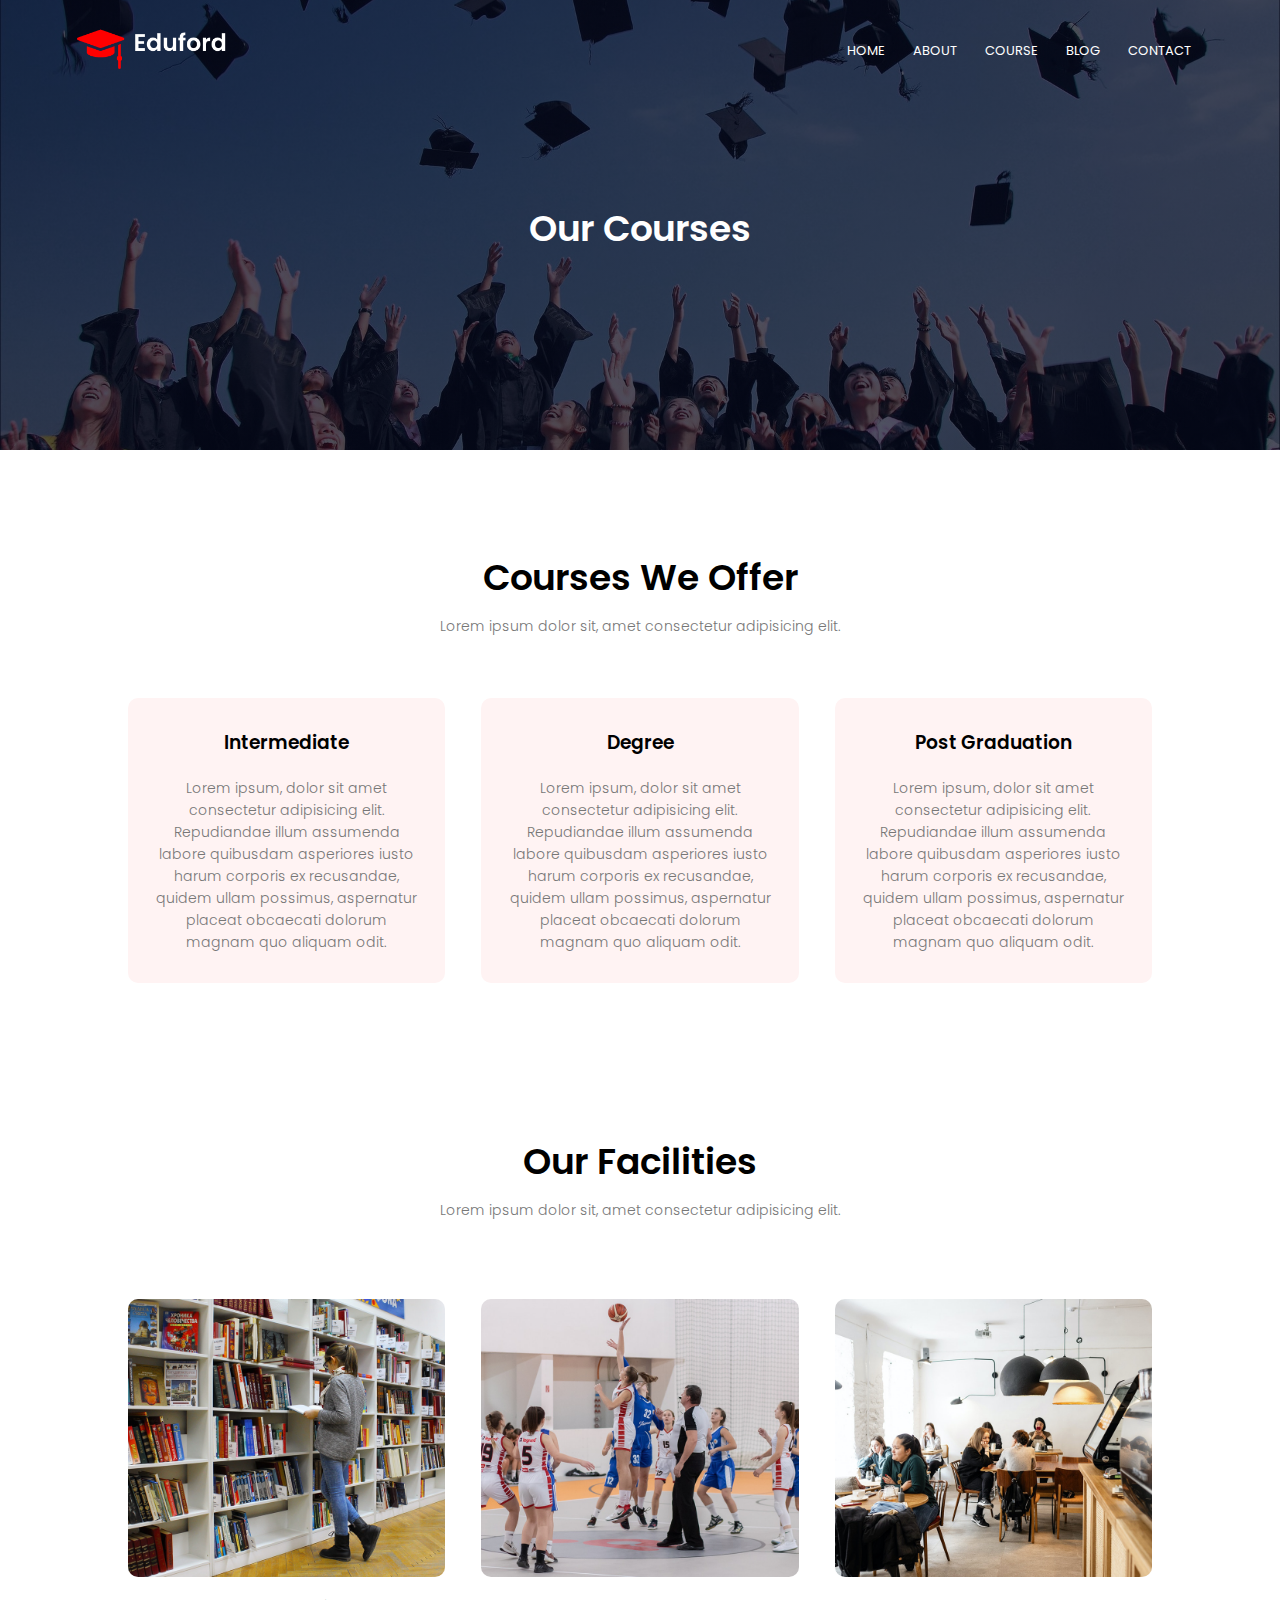
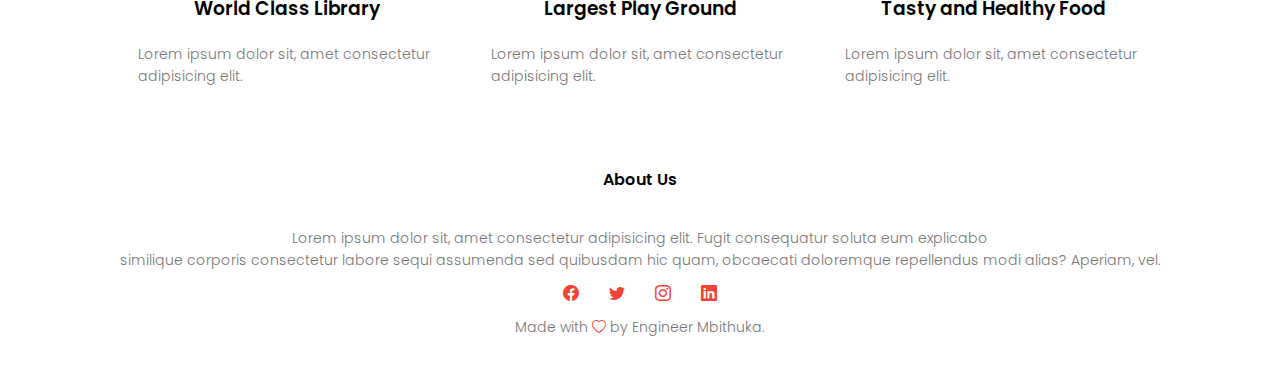
<file: course.html>
<!DOCTYPE html>
<html lang="en">
  <head>
    <meta charset="UTF-8" />
    <meta name="viewport" content="width=device-width, initial-scale=1.0" />
    <title>University Website Design</title>
    <link rel="stylesheet" href="style.css" />
    <link rel="preconnect" href="https://fonts.googleapis.com" />
    <link rel="preconnect" href="https://fonts.gstatic.com" crossorigin />
    <link
      href="https://fonts.googleapis.com/css2?family=Hanken+Grotesk:wght@500;700;800&family=Outfit:wght@400;700&family=Poppins:ital,wght@0,100;0,300;0,400;0,600;0,700;1,200&family=Roboto:wght@300&family=Rubik:ital,wght@0,300;0,400;1,400&display=swap"
      rel="stylesheet"
    />
    <link
      rel="stylesheet"
      href="https://cdn.jsdelivr.net/npm/bootstrap-icons@1.11.1/font/bootstrap-icons.css"
    />
  </head>
  <body>
    <section class="sub-header">
      <nav class="papa">
        <a href="index.html"
          ><img src="eduford_img/logo.png" alt="universty logo"
        /></a>
        <div class="nav-links" id="navLinks">
          <i class="bi bi-x-square-fill" onclick="hideMenu()"></i>
          <ul>
            <li><a href="index.html">HOME</a></li>
            <li><a href="about.html">ABOUT</a></li>
            <li><a href="course.html">COURSE</a></li>
            <li><a href="blog.html">BLOG</a></li>
            <li><a href="contact.html">CONTACT</a></li>
          </ul>
        </div>
        <i class="bi bi-list" onclick="showMenu()"></i>
      </nav>
   
    <h1>Our Courses</h1>
  </section>
  <!-----courses---->
  <section class="course">
    <h1>Courses We Offer</h1>
    <p>Lorem ipsum dolor sit, amet consectetur adipisicing elit.</p>
    <div class="row">
      <div class="course-col">
        <h3>Intermediate</h3>
        <p>
          Lorem ipsum, dolor sit amet consectetur adipisicing elit.
          Repudiandae illum assumenda labore quibusdam asperiores iusto harum
          corporis ex recusandae, quidem ullam possimus, aspernatur placeat
          obcaecati dolorum magnam quo aliquam odit.
        </p>
      </div>

      <div class="course-col">
        <h3>Degree</h3>
        <p>
          Lorem ipsum, dolor sit amet consectetur adipisicing elit.
          Repudiandae illum assumenda labore quibusdam asperiores iusto harum
          corporis ex recusandae, quidem ullam possimus, aspernatur placeat
          obcaecati dolorum magnam quo aliquam odit.
        </p>
      </div>

      <div class="course-col">
        <h3>Post Graduation</h3>
        <p>
          Lorem ipsum, dolor sit amet consectetur adipisicing elit.
          Repudiandae illum assumenda labore quibusdam asperiores iusto harum
          corporis ex recusandae, quidem ullam possimus, aspernatur placeat
          obcaecati dolorum magnam quo aliquam odit.
        </p>
      </div>
    </div>
  </section>

  <!-----facilities---->
  <section class="facilities">
    <h1>Our Facilities</h1>
    <p>Lorem ipsum dolor sit, amet consectetur adipisicing elit.</p>
    <div class="row">
      <div class="facilities-col">
        <img src="eduford_img/library.png" alt="library" />
        <h3>World Class Library</h3>
        <p>Lorem ipsum dolor sit, amet consectetur adipisicing elit.</p>
      </div>
      <div class="facilities-col">
        <img src="eduford_img/basketball.png" alt="library" />
        <h3>Largest Play Ground</h3>
        <p>Lorem ipsum dolor sit, amet consectetur adipisicing elit.</p>
      </div>
      <div class="facilities-col">
        <img src="eduford_img/cafeteria.png" alt="library" />
        <h3>Tasty and Healthy Food</h3>
        <p>Lorem ipsum dolor sit, amet consectetur adipisicing elit.</p>
      </div>
    </div>
  </section>
    <!-----footer---->
    <section class="footer">
      <h4>About Us</h4>
      <p>
        Lorem ipsum dolor sit, amet consectetur adipisicing elit. Fugit
        consequatur soluta eum explicabo<br />
        similique corporis consectetur labore sequi assumenda sed quibusdam hic
        quam, obcaecati doloremque repellendus modi alias? Aperiam, vel.
      </p>
      <div class="icons">
        <i class="bi bi-facebook"></i>
        <i class="bi bi-twitter"></i>
        <i class="bi bi-instagram"></i>
        <i class="bi bi-linkedin"></i>
      </div>
      <p>Made with <i class="bi bi-heart"></i> by Engineer Mbithuka.</p>
    </section>
    <!-------JavaScript for Toggle Menu------>
    <script>
      var navLinks = document.getElementById("navLinks");
      function showMenu() {
        navLinks.style.right = "0";
      }
      function hideMenu() {
        navLinks.style.right = "-200px";
      }
    </script>
  </body>
</html>
</file>
<file: style.css>
*{
    margin: 0;
    padding: 0;
    font-family: 'Poppins', sans-serif;
}
.header{
    min-height: 100vh;
    width: 100%;
    background-image: linear-gradient(rgba(4,9,30,0.7),rgba(4,9,30,0.7)),url(eduford_img/banner.png);
    background-position: center;
    background-size: cover;
    position: relative;
}
nav{
    display: flex;
    padding: 2% 6%;
    justify-content: space-between;
    align-items: center;
}
nav img{
    width: 150px;
}
.nav-links{
    flex: 1;
    text-align: right;
}
.nav-links ul li{
    list-style: none;
    display: inline-block;
    padding: 8px 12px;
    position: relative;
} 
.nav-links ul li a {
    text-decoration: none;
    color: #fff;
    font-size: 13px;
}
.nav-links ul li::after{
    content: ''; /* Empty content for the pseudo-element */
    width: 0%; /* Initial width set to 0% (invisible)*/
    height: 2px; /* Height of the underline */
    background: #f44336; /* Color of the underline (in this case, #f44336, which is a shade of red) */
    display: block; /* Makes the pseudo-element a block-level element, taking up the full width available */
    margin: auto; /* Centers the pseudo-element horizontally */
    transition: 0.5s;
}
.nav-links ul li:hover::after{
    width: 100%;  /* Set the width to 100% when the list item is hovered */
}
.text-box{
    width: 90%;
    color: #fff;
    position: absolute;
    top: 50%; /* Align the top edge at 50% of the containing element's height */
    left: 50%; /* Align the left edge at 50% of the containing element's width */
    transform: translate(-50%,-50%); /* Center the element both vertically and horizontally */
    text-align: center;
}
.text-box h1{
    font-size: 62px;
}
.text-box p{
    margin: 10px 0 40px;
    font-size: 14px;
    color: #fff;
}
.hero-btn{
    display: inline-block;
    text-decoration: none;
    color: #fff;
    border: 1px solid #fff;
    padding: 12px 34px;
    font-size: 13px;
    background-color: transparent;
    position: relative;
    cursor: pointer;
}
.hero-btn:hover{
    border: 1px solid #f44336;
    background: #f44336;
    transition: 1s;
}
nav .bi{
    display: none; /*icons will be hidden for the larger screen devices*/
}
@media(max-width: 700px){
    .text-box h1{
        font-size: 20px;
    }
    .nav-links ul li{
        display: block;
    }
    .nav-links{
        position: fixed;
        background: #f44336;
        height: 100vh;
        width: 200px;
        top: 0;
        right: -200px;
        text-align: left;
        z-index: 2;
        transition: 1s;
    }
    nav .bi{
        display: block;
        color: #fff;
        margin: 10px;
        font-size: 22px;
        cursor: pointer;
    }
    .nav-links ul{
        padding: 30px;
    }
}

/*-----Course-------*/
.course{
    width: 80%;
    margin: auto;
    text-align: center;
    padding-top: 100px;
}
h1{
    font-size: 36px;
    font-weight: 600;
}
p{
    color: #777;
    font-size: 14px;
    font-weight: 300;
    line-height: 22px;
    padding: 10px;
}
.row{
    margin-top: 5%;
    display: flex;
    justify-content: space-between;
}
.course-col{
    flex-basis: 31%;
    background: #fff3f3;
    border-radius: 10px;
    margin-bottom: 5%;
    padding: 20px 12px;
    box-sizing: border-box;
    transition: 0.5s;
}
h3{
    text-align: center;
    font-weight: 600;
    margin: 10px 0;
}
.course-col:hover{
    box-shadow: 0 0 20px 0px rgba(0,0,0,0.2);
}
@media(max-width: 700px){
    .row{
        flex-direction: column;
    }
}

/*--------campus----------*/
.campus{
    width: 80%;
    margin: auto;
    text-align: center;
    padding-top: 50px;
}
.campus-col{
    flex-basis: 32%;
    border-radius: 10px;
    margin-bottom: 30px;
    position: relative;
    overflow: hidden;
}
.campus-col img{
    width: 100%;
    display: block;
}
.layer{
    background: transparent;
    height: 100%;
    width: 100%;
    position: absolute;
    top: 0;
    left: 0;
    transition: 0.5s;
}
.layer:hover{
    background: rgba(226,0,0,0.7);
}
.layer h3{
    width: 100%;
    font-weight: 500;
    color: #fff;
    font-size: 26px;
    bottom: 0;
    left: 50%;
    transform: translateX(-50%);
    position: absolute;
    opacity: 0;
    transition: 0.5s;
}
.layer:hover h3{
    bottom: 49%;
    opacity: 1;
}

/*-------facilities------*/
.facilities{
    width: 80%;
    margin: auto;
    text-align: center;
    padding-top: 100px;
}
.facilities-col{
    flex-basis: 31%;
    border-radius: 10px;
    margin-bottom: 5%;
    text-align: left;
}
.facilities-col img{
    width: 100%;
    border-radius: 10px;
}
.facilities-col{
    margin-top: 16px;
    margin-bottom: 15px;
    text-align: left;

}
/*---------------testimonials-------*/
.testimonials{
    width: 80%;
    margin: auto;
    padding-top: 100px;
    text-align: center;
}
.testimonial-col{
    flex-basis: 44%;
    border-radius: 10px;
    margin-bottom: 5%;
    text-align: left;
    background: #fff3f3;
    padding: 25px;
    cursor: pointer;
    display: flex;
}
.testimonial-col img{
    height: 40px;
    margin-left: 5px;
    margin-right: 30px;
    border-radius: 50%;
}
.testimonial-col p{
    padding: 0;
}
.testimonial-col h3{
    margin-top: 15px;
    text-align: left;
}
.testimonial-col .bi{
    color: #f44336;
}
@media(max-width: 700px) {
    .testimonial-col img{
        margin-left: 0px;
        margin-right: 15px;       
}
}

/*---call to action----*/
.cta{
    margin: 100px auto;
    width: 80%;
    background-image: linear-gradient(rgba(0,0,0,0.7),rgba(0,0,0,0.7)),url(eduford_img/banner2.jpg);
    background-position: center;
    background-size: cover;
    border-radius: 10px;
    text-align: center;
    padding: 100px 0;
}
.cta h1{
    color: #fff;
    margin-bottom: 40px;
    padding: 0;
}
@media(max-width: 700px) {
    .cta h1{
        font-size: 24px;
    }
}

/*-----footer----*/
.footer{
    width: 100%;
    text-align: center;
    padding: 30px 0;
}
.footer h4{
    margin-bottom: 25px;
    margin-top: 25px;
    font-weight: 600;
}
.icons .bi{
    color: #f44336;
    margin: 0 13px;
    cursor: pointer;
    padding: 18px 0;
}
.bi-heart{
    color: #f44336;
}

/*--------------------about us page ----------*/

.sub-header{
    height: 50vh;
    width: 100%;
    background-image: linear-gradient(rgba(4,9,30,0.7),rgba(4,9,30,0.7)),url(eduford_img/background.jpg);
    background-position: center;
    background-size: cover;
    text-align: center;
    color: #fff;

}
.sub-header h1{
    margin-top: 100px;
}
.about-us{
    width: 80%;
    padding-top: 80px;
    padding-bottom: 50px;
    margin: auto;
}
.about-col{
    flex-basis: 48%;
    padding: 30px 2px;
}
.about-col img{
    width: 100%;
}
.about-col h1{
    padding: 0;
}

.about-col p{
    padding: 15px 0 25px;
}
.red-btn{
    border: 1px solid #f44336;
    background: transparent;
    color:#f44336;
}
.red-btn:hover{
    color:#fff;
}
/*-------------blog-content-----------*/
.blog-content{
    width: 80%;
    margin: auto;
    padding: 60px 0;
}
.blog-left{
    flex-basis: 65%;
}
.blog-left img{
    width: 100%;
}
.blog-left h2{
    color: #222;
    font-weight: 600;
    margin: 30px 0;
}
.blog-left p{
    color: #999;
    padding: 0;
}
.blog-right{
    flex-basis: 32%;
}
.blog-right h3{
    background: #f44336;
    color: #fff;
    padding: 7px 0;
    font-size: 16px;
    margin-bottom: 20px;
}
.blog-right div{
    display: flex;
    align-items: center;
    justify-content: space-between;
    color: #555;
    padding: 8px;
    box-sizing: border-box;
}
.comment-box{
    border: 1px solid #ccc;
    margin: 50px 0;
    padding: 10px 20px;
}
.comment-box h3{
    text-align: left;
}
.comment-form input, .comment-form textarea{
    width: 100%;
    padding: 10px;
    margin: 15px;
    box-sizing: border-box;
    border: none;
    outline: none;
    background: #f0f0f0;
}
.comment-form button{
    margin: 10px 0;
}
@media(max-width: 700px){
    .sub-header h1{
        font-size: 24px;
    }
}
/*---------contact us page------------*/
.location{
    width: 80%;
    margin: auto;
    padding: 80px 0;
}
.location iframe{
    width: 100%;
}
.contact-us{
    width: 80%;
margin: auto;
}
.contact-col{
    flex-basis: 48%;
    margin-bottom: 30px;
}
.contact-col div{
    display: flex;
    align-items: center;
    margin-bottom: 40px;
}
.contact-col div .bi{
    font-size: 28px;
    color: #f44336;
    margin: 10px;
    margin-right: 30px;
}
.contact-col div p{
    padding: 0;
}
.contact-col div h5{
    font-size: 20px;
    margin-bottom: 5px;
    color: #555;
}
.contact-col input, .contact-col textarea{
    width: 100%;
    padding: 15px;
    margin-bottom: 17px;
    outline: none;
    border: 1px solid #f44336;
    box-sizing: border-box;
}
</file>
